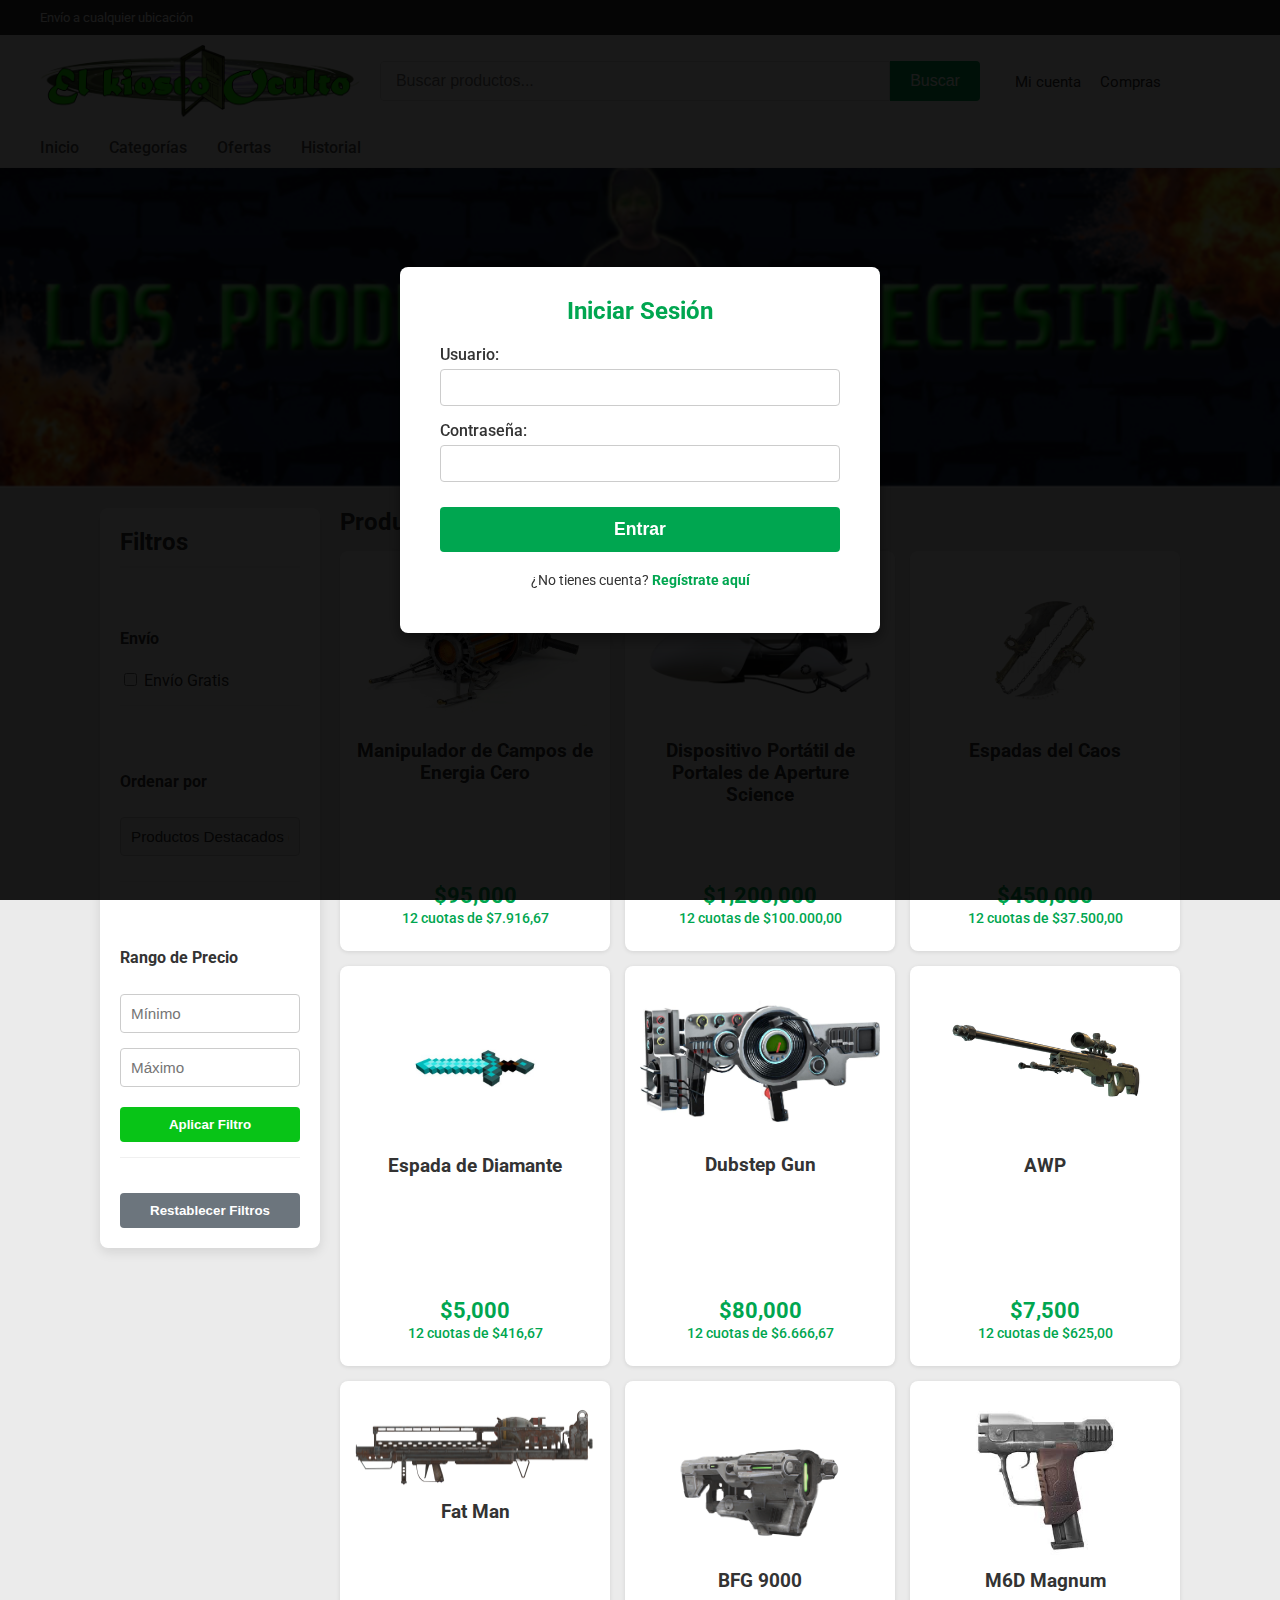
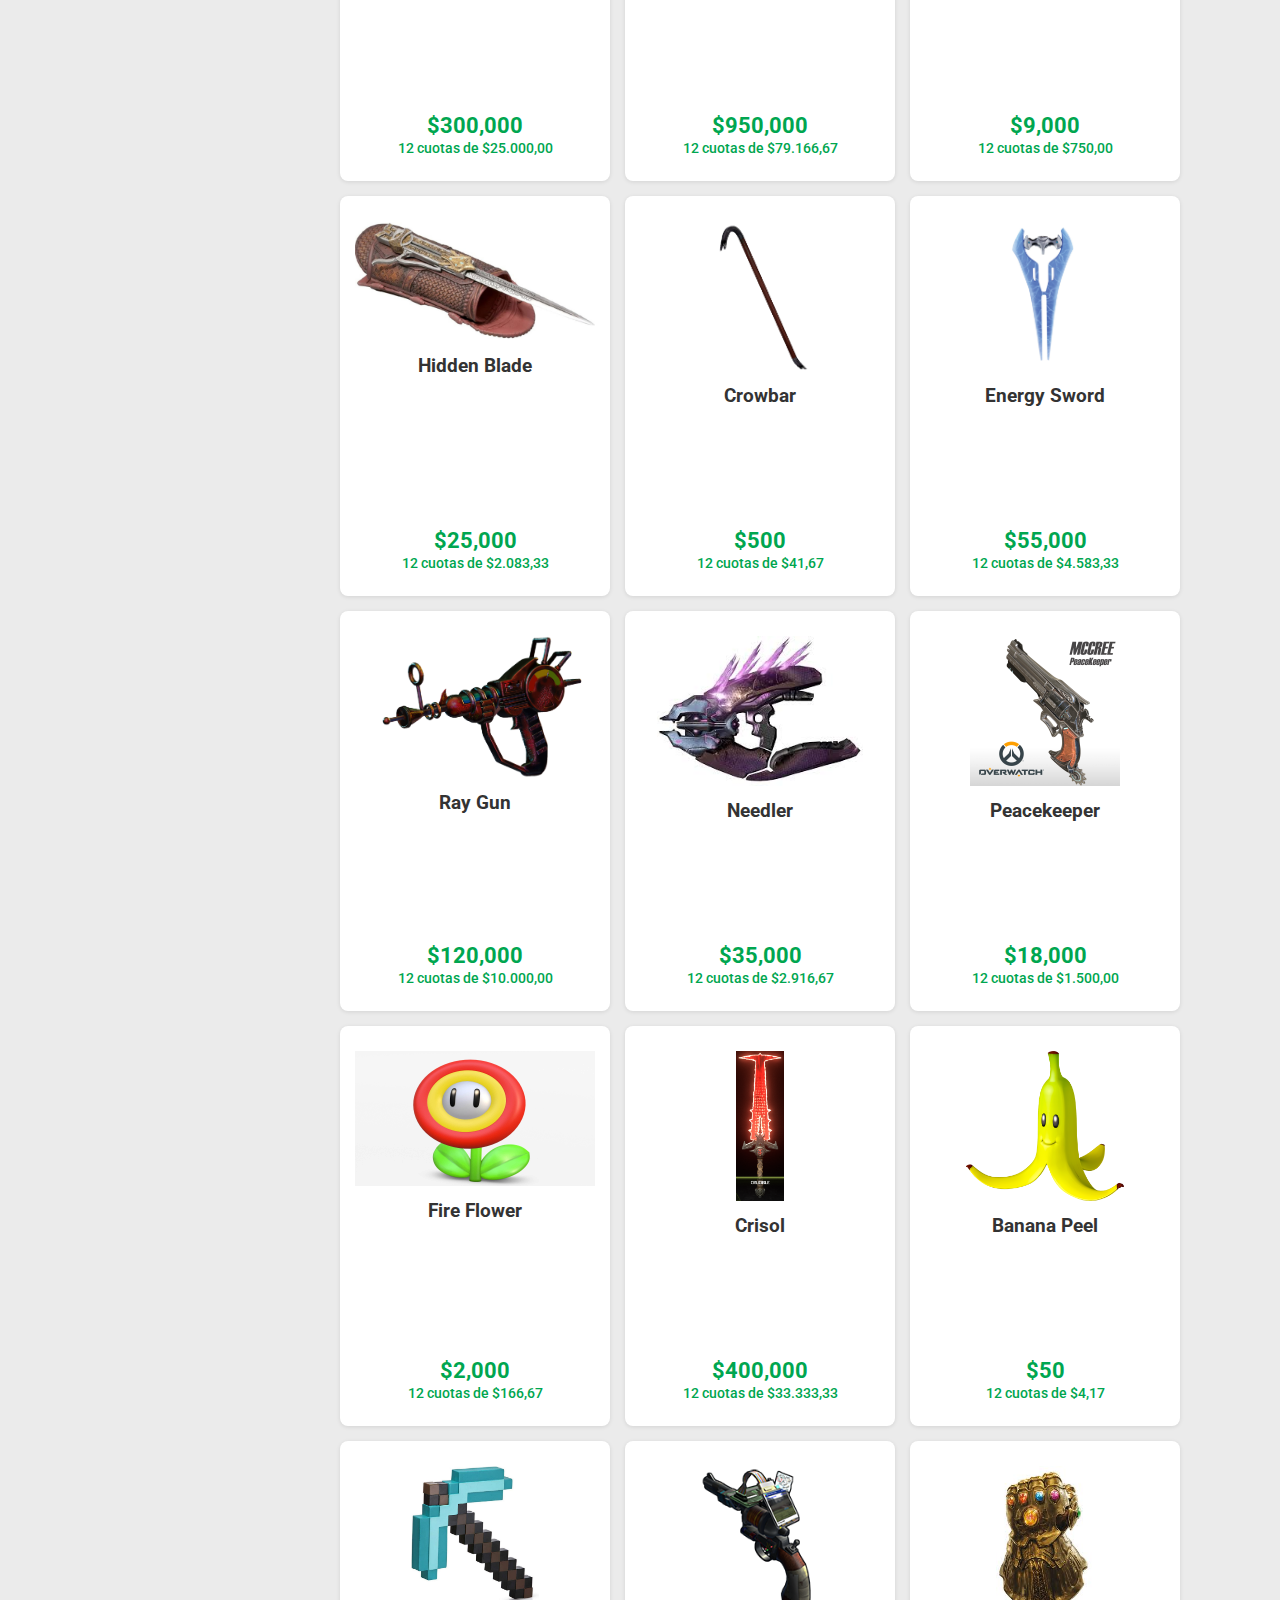
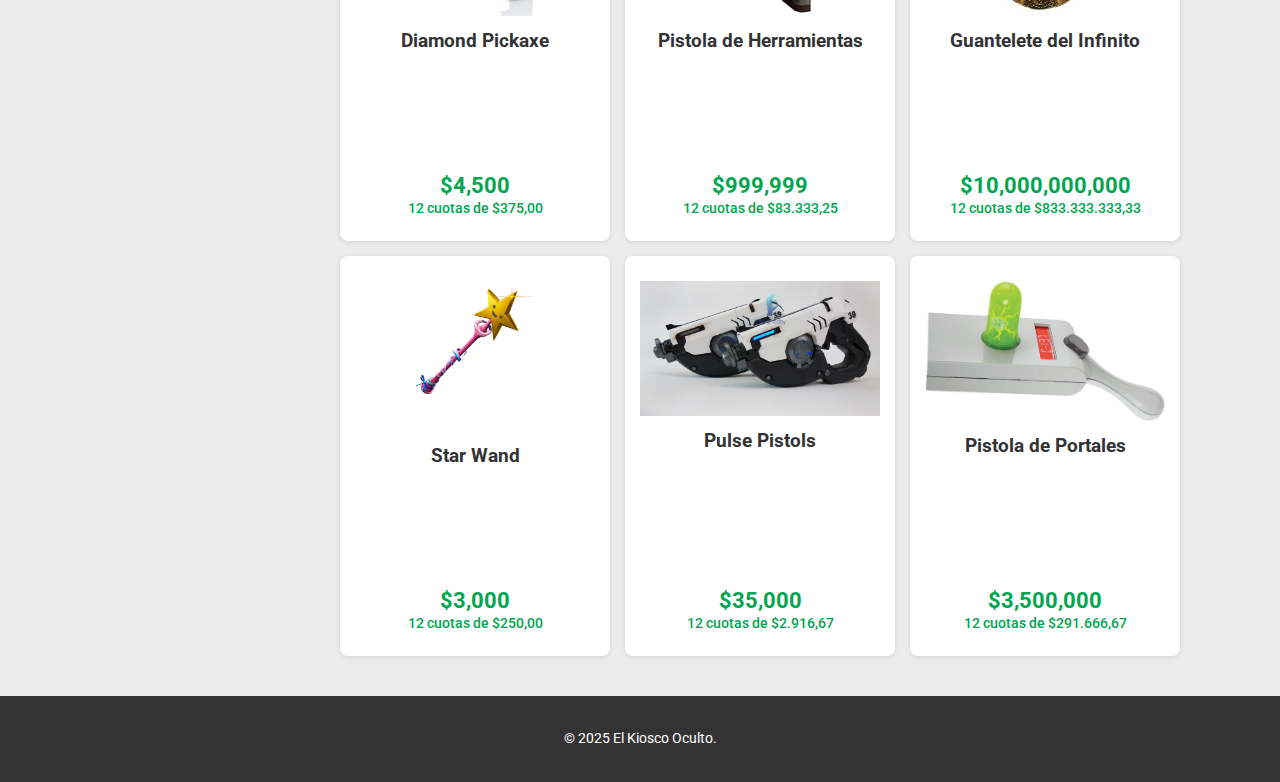
<file: docs/index.html>
<!DOCTYPE html>
<html lang="es">
<head>
    <meta charset="UTF-8">
    <meta name="viewport" content="width=device-width, initial-scale=1.0">
    <link rel="icon" type="image/png" href=imagenes/logos/icono.png>
    <title>El Kiosco Oculto</title>
    <link rel="stylesheet" href="style.css">
    <link href="https://fonts.googleapis.com/css2?family=Roboto:wght@400;500;700&display=swap" rel="stylesheet">
    <link rel="stylesheet" href="https://cdnjs.cloudflare.com/ajax/libs/font-awesome/5.15.4/css/all.min.css">
</head>
<body>
    


    <div id="login-overlay" class="login-overlay">
    <div class="login-container">
        <h2 id="login-title">Iniciar Sesión</h2>
        <form id="auth-form">
            <div class="input-group">
                <label for="username">Usuario:</label>
                <input type="text" id="username" required>
            </div>
            <div class="input-group">
                <label for="password">Contraseña:</label>
                <input type="password" id="password" required>
            </div>
            <button type="submit" id="auth-button">Entrar</button>
        </form>

        <p class="toggle-link">
            ¿No tienes cuenta? <a href="#" id="toggle-register">Regístrate aquí</a>
        </p>
        <div id="auth-message" class="auth-message"></div>
    </div>
</div>



    <header>
        <div class="top-header">
            <p>Envío a cualquier ubicación</p>
            <a href="#"></a> 
        </div>
        
        <div class="main-header">
            
            <div class="logo">
                <a href="index.html" class="logo-link">
                    <img src="imagenes/logos/logo.png" alt="El Kiosco Oculto Logo" id="site-logo">
                </a>
            </div>
            
            <div class="search-bar">
                <input type="text" id="search-input" placeholder="Buscar productos...">
                <button id="search-button">Buscar</button>
            </div>
            
            <div class="user-options">
                <a href="mi-cuenta.html">Mi cuenta</a>
                <a href="#" id="compras-link">Compras</a>
                <a href="carrito.html"></a>      
            </div>
            
        </div>
        <nav class="nav-bar">
            <ul>
                <li><a href="index.html">Inicio</a></li>
                <li><a id="category-link" href="index.html?filter=categorias">Categorías</a></li>
                <li><a href="index.html?filter=ofertas">Ofertas</a></li>
                <li><a href="index.html?filter=historial">Historial</a></li>
            </ul>
        </nav>
    </header>
    
    <main>
        <div class="hero-banner">
            <div class="carousel">
                <div class="carousel-track">
                    <div class="carousel-item">
                     <img src="imagenes/banners/azul.jpg" alt="">
                    </div>
                    <div class="carousel-item center">
                        <li><a id="middle-link" href="index.html?filter=categorias"></li>
                            <img src="imagenes/banners/rojo.jpg" alt="">
                        </a>
                    </div>
                    <div class="carousel-item center">
                        <a id="middle-link" href="agregar-producto.html">
                            <img src="imagenes/banners/verde.jpg" alt="">
                        </a>
                    </div>
                </div>
            </div>
        </div>

    
        <div class="main-content-wrapper">
            
            <aside class="sidebar-filters">
                <h2>Filtros</h2>
    <div id="no-results-message" style="display: none; padding: 20px; font-size: 1.2em; color: #f44336; font-weight: bold; text-align: center; background-color: #fff0f0; border-radius: 8px; margin-top: 20px;">
    </div>
                <div class="filter-group">
                    <h4>Envío</h4>
                    <label><input type="checkbox" id="filter-envio-gratis"> Envío Gratis</label>
                </div>
    
                <div class="filter-group">
                    <h4>Ordenar por</h4>
                    <select id="sort-order">
                        <option value="default">Productos Destacados (Defecto)</option>
                        <option value="price-asc">Precio: Menor a Mayor</option>
                        option value="price-desc">Precio: Mayor a Menor</option>
                    </select>
                </div>

    <div class="filter-group">
        <h4>Rango de Precio</h4>
        <input type="number" id="price-min" placeholder="Mínimo" value="" min="0">
        <input type="number" id="price-max" placeholder="Máximo" value="" min="0">
        <button id="apply-price-filter">Aplicar Filtro</button>
    </div>
    
    <button id="reset-filters">Restablecer Filtros</button>

</aside>
    
            <section class="product-content">
                <h2 id="section-title">Productos Destacados</h2> 
                
                <div id="product-grid" class="product-grid"> 
                    <p>Cargando productos...</p>
                </div>
            </section>
            
        </div>
    </main>
    
    <footer class="site-footer">
        <p>&copy; 2025 El Kiosco Oculto.</p>
    </footer>

    <script src="js/auth.js"></script>

    <script type="module" src="js/products.js"></script>
    <script type="module" src="js/main.js"></script>

    
</body>
</html>
</file>
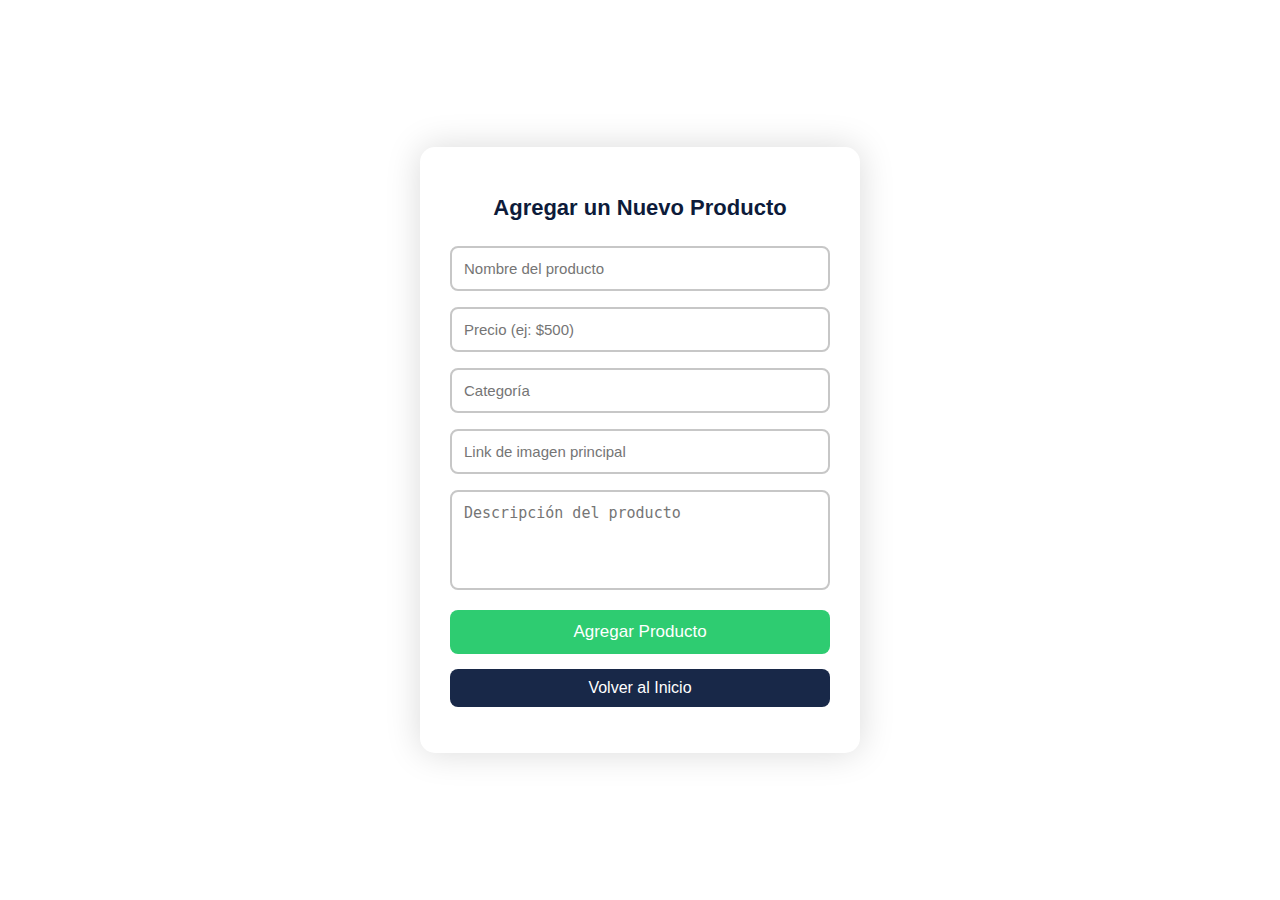
<file: docs/agregar-producto.html>
<!DOCTYPE html>
<html lang="es">
<head>
    <meta charset="UTF-8">
    <meta name="viewport" content="width=1024">
    <title>Agregar Producto</title>
    <link rel="stylesheet" href="agregar.css">
</head>

<body>

    <div class="form-container">
        <h2>Agregar un Nuevo Producto</h2>

        <form id="addProductForm">
            <input type="text" id="name" placeholder="Nombre del producto" required>

            <input type="text" id="price" placeholder="Precio (ej: $500)" required>

            <input type="text" id="category" placeholder="Categoría" required>

            <input type="text" id="image" placeholder="Link de imagen principal" required>

            <textarea id="description" placeholder="Descripción del producto" required></textarea>

            <button type="submit">Agregar Producto</button>
        </form>
        <a href="index.html" class="volver-btn">Volver al Inicio</a>
        <p id="status"></p>
    </div>

    <script src="js/addProduct.js"></script>
</body>
</html>
</file>
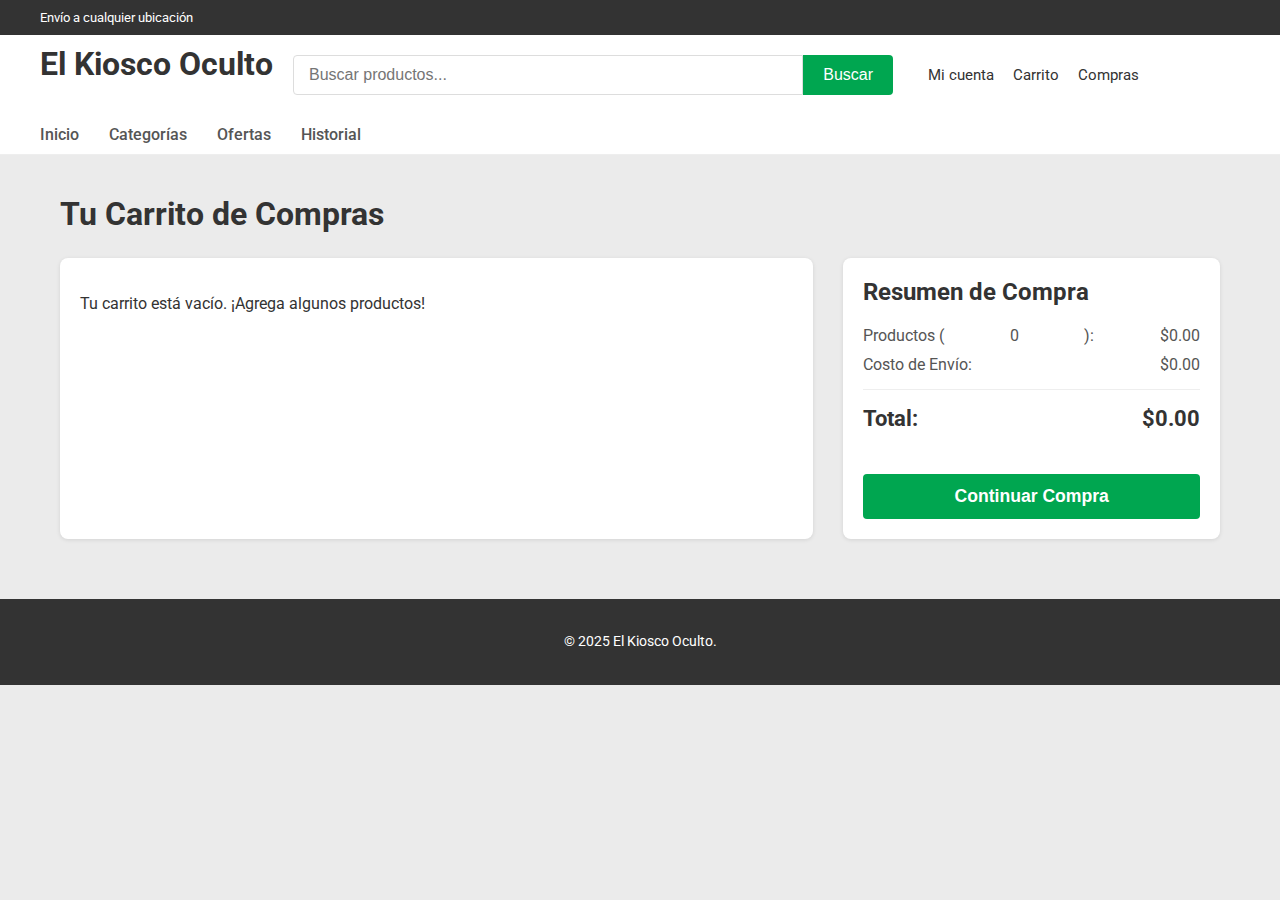
<file: docs/carrito.html>
<!DOCTYPE html>
<html lang="es">
<head>
    <meta charset="UTF-8">
    <meta name="viewport" content="width=device-width, initial-scale=1.0">
    <title>Tu Carrito de Compras | El Kiosco Oculto</title>
    <link rel="stylesheet" href="style.css">
    <link href="https://fonts.googleapis.com/css2?family=Roboto:wght@400;500;700&display=swap" rel="stylesheet">
    <link rel="stylesheet" href="https://cdnjs.cloudflare.com/ajax/libs/font-awesome/6.0.0-beta3/css/all.min.css">
</head>
<body>
    
    <header>
        <div class="top-header">
            <p>Envío a cualquier ubicación</p>
            <p></p>
        </div>
        
        <div class="main-header">
            <div class="logo">
                <h1><a href="index.html">El Kiosco Oculto</a></h1>
            </div>
            <div class="search-bar">
                <input type="text" placeholder="Buscar productos...">
                <button>Buscar</button>
            </div>
            <div class="user-options">
                <a href="#">Mi cuenta</a>
                <a href="carrito.html">Carrito</a> <a href="#">Compras</a>
            </div>
        </div>
        
        <nav class="nav-bar">
            <ul>
                <li><a href="index.html">Inicio</a></li>
                <li><a id="category-link" href="index.html?filter=categorias">Categorías</a></li>
                <li><a href="index.html?filter=ofertas">Ofertas</a></li>
                <li><a href="index.html?filter=historial">Historial</a></li>
            </ul>
        </nav>
    </header>
    
    <main class="main-content-wrapper-carrito">
        <h1>Tu Carrito de Compras</h1>
        
        <div class="carrito-container">
            
            <div class="productos-carrito">
                <div id="lista-items-carrito">
                    <!-- app.js renderiza aquí -->
                    <p id="carrito-vacio-mensaje">Tu carrito está vacío. ¡Agrega algunos productos!</p>
                </div>
            </div>
            
            <div class="resumen-compra">
                <h2>Resumen de Compra</h2>
                <p>Productos (<span id="cantidad-productos">0</span>): <span id="subtotal">$0.00</span></p>
                <p>Costo de Envío: <span id="costo-envio">$0.00</span></p>
                <div class="total-compra">
                    <h3>Total:</h3>
                    <h3 id="total-final">$0.00</h3>
                </div>
                <button class="checkout-button">Continuar Compra</button>
            </div>

        </div>
    </main>
    
    <footer class="site-footer">
        <p>&copy; 2025 El Kiosco Oculto.</p>
    </footer>

    <!-- Carga SOLO los scripts para la página de carrito -->
    <script type="module" src="js/products.js"></script>
    <script type="module" src="js/app.js"></script> 
</body>
</html>
</file>
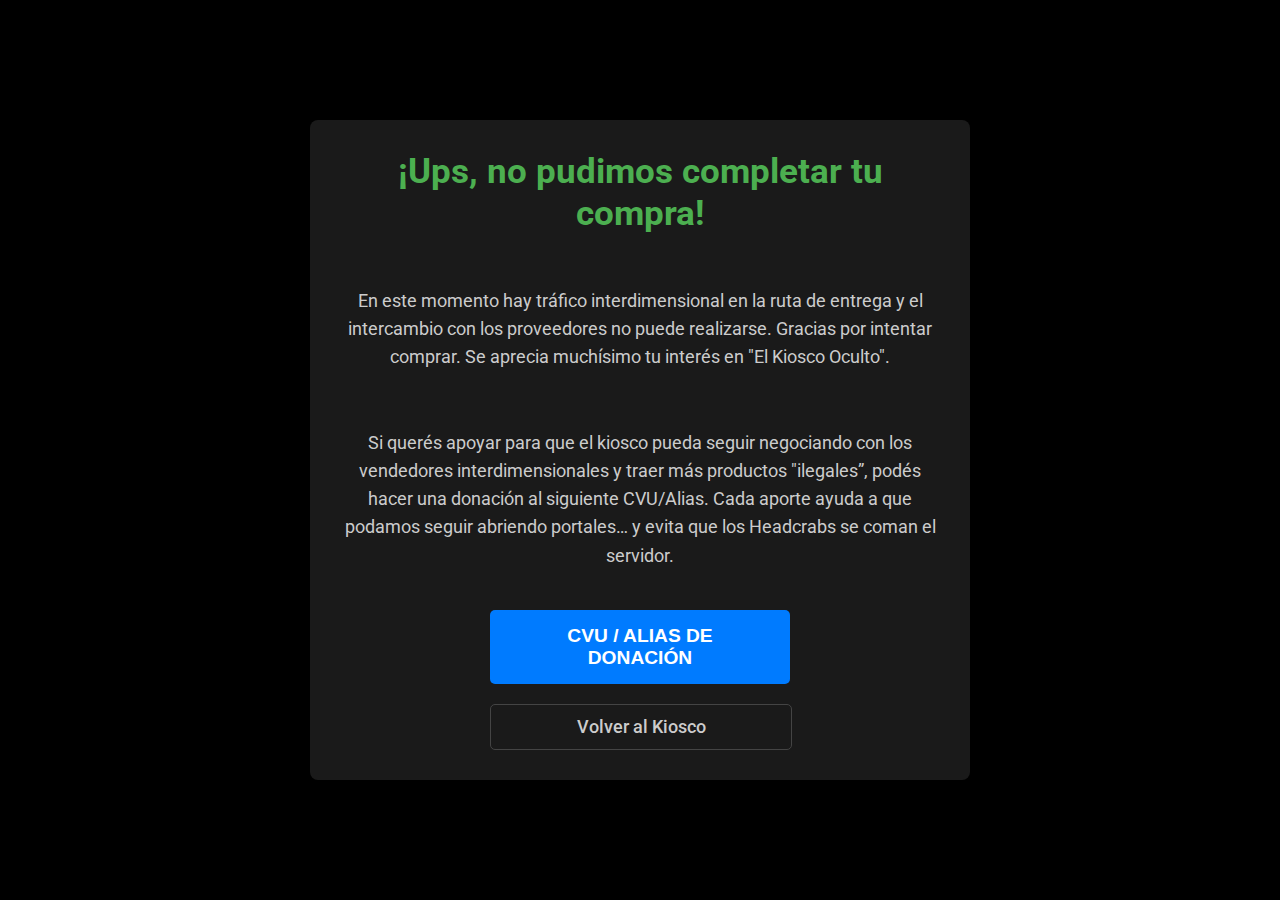
<file: docs/donacion.html>
<!DOCTYPE html>
<html lang="es">
<head>
    <meta charset="UTF-8">
    <meta name="viewport" content="width=1024">
    <title id="page-title">Gracias por tu Compra | El Kiosco Oculto</title>
    <link rel="icon" type="image/png" href=imagenes/logos/icono.png>
    <link rel="stylesheet" href="style.css">
    <link rel="stylesheet" href="https://cdnjs.cloudflare.com/ajax/libs/font-awesome/5.15.4/css/all.min.css">
    
    <link rel="preconnect" href="https://fonts.googleapis.com">
    <link rel="preconnect" href="https://fonts.gstatic.com" crossorigin>
    <link href="https://fonts.googleapis.com/css2?family=Roboto:wght@400;700&display=swap" rel="stylesheet">
</head>

<body class="donation-body">
    <div class="donation-container">
        <h2 class="donation-title">¡Ups, no pudimos completar tu compra!</h2>
        
        <p class="donation-message">En este momento hay tráfico interdimensional en la ruta de entrega y el intercambio con los proveedores no puede realizarse. Gracias por intentar comprar. Se aprecia muchísimo tu interés en "El Kiosco Oculto".</p>
        


        <p class="donation-info">Si querés apoyar para que el kiosco pueda seguir negociando con los vendedores interdimensionales y traer más productos "ilegales”, podés hacer una donación al siguiente CVU/Alias. Cada aporte ayuda a que podamos seguir abriendo portales… y evita que los Headcrabs se coman el servidor.</p>
        
        <div class="donation-options">
            <button id="show-donation-info" class="donation-button">CVU / ALIAS DE DONACIÓN</button>
            
            <div id="donation-details" class="donation-details hidden">
                <h3>Detalles para Donar</h3>
                <p><strong>CVU:</strong> 00000003100069560156178</p>
                <p><strong>Alias:</strong> santino.mercadolobo</p>
                <p class="copy-note">(Haz clic en el alias para copiarlo.)</p>
            </div>
            
            <a href="index.html" class="return-button">
                Volver al Kiosco
            </a>
        </div>
    </div>

    <script type="module" src="js/products.js"></script>
    <script type="module" src="js/app.js"></script>
    <script>
        // Lógica para mostrar y ocultar la información de donación
        document.getElementById('show-donation-info').addEventListener('click', function() {
            var details = document.getElementById('donation-details');
            var button = this;

            if (details.classList.contains('hidden')) {
                details.classList.remove('hidden');
                button.textContent = 'Ocultar Detalles de Donación';
            } else {
                details.classList.add('hidden');
                button.textContent = 'CVU / ALIAS DE DONACIÓN';
            }
        });
        
        // Lógica para copiar el Alias al hacer clic
        document.getElementById('donation-details').addEventListener('click', function(e) {
            if (e.target.tagName === 'P' && e.target.innerHTML.includes('Alias')) {
                const alias = 'santino.mercadolobo';
                navigator.clipboard.writeText(alias).then(() => {
                    alert('¡Alias copiado al portapapeles!');
                }).catch(err => {
                    console.error('Error al intentar copiar: ', err);
                });
            }
        });
    </script>
</body>

</html>
</file>
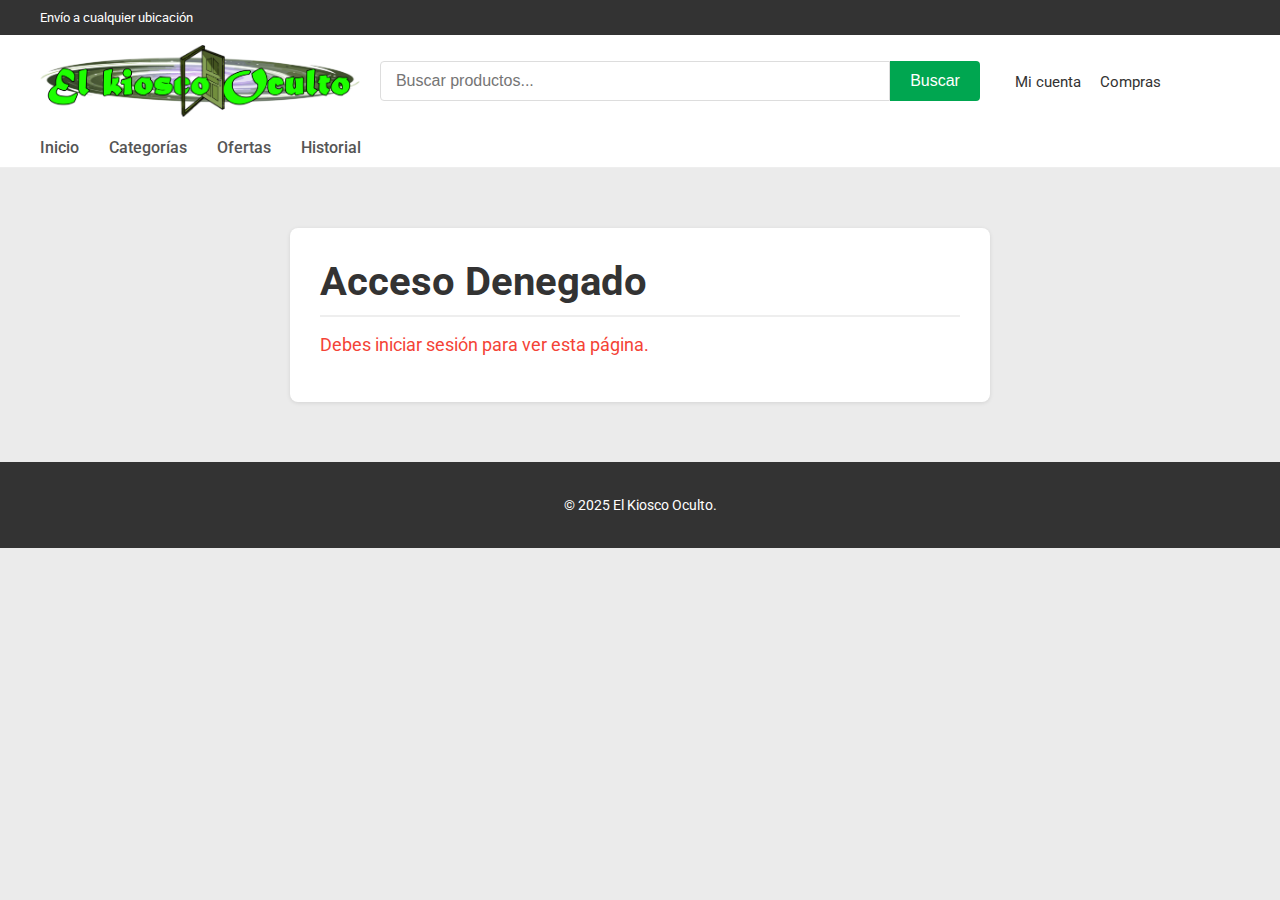
<file: docs/mi-cuenta.html>
<!DOCTYPE html>
<html lang="es">
<head>
    <meta charset="UTF-8">
    <meta name="viewport" content="width=1024">
    <title>Mi Cuenta - El Kiosco Oculto</title>
    <link rel="icon" type="image/png" href=imagenes/logos/icono.png>
    <link rel="stylesheet" href="style.css">
    <link href="https://fonts.googleapis.com/css2?family=Roboto:wght@400;500;700&display=swap" rel="stylesheet">
    <link rel="stylesheet" href="https://cdnjs.cloudflare.com/ajax/libs/font-awesome/5.15.4/css/all.min.css">
</head>
<body>
    
    <header>
        <div class="top-header">
            <p>Envío a cualquier ubicación</p>
            <a href="#"></a> 
        </div>
        
        <div class="main-header">
            
            <div class="logo">
                <a href="index.html" class="logo-link">
                    <img src="imagenes/logos/logo.png" alt="El Kiosco Oculto Logo" id="site-logo">
                </a>
            </div>
            
            <div class="search-bar">
                <input type="text" id="search-input" placeholder="Buscar productos...">
                <button id="search-button">Buscar</button>
            </div>
            
            <div class="user-options">
                <a href="mi-cuenta.html">Mi cuenta</a>
                <a href="#">Compras</a> 
                <a href="carrito.html"></a> 
            </div>
            
        </div>
        
        <nav class="nav-bar">
            <ul>
                <li><a href="index.html">Inicio</a></li>
                <li><a id="category-link" href="index.html?filter=categorias">Categorías</a></li>
                <li><a href="index.html?filter=ofertas">Ofertas</a></li>
                <li><a href="index.html?filter=historial">Historial</a></li>
            </ul>
        </nav>
    </header>
    
    <main class="account-main-content">
        <div class="account-container">
            <h1 id="welcome-message">Mi Cuenta</h1>
            <p class="account-status" id="login-status-message">Debes iniciar sesión para ver esta página.</p>

            <form id="user-details-form" class="user-details-form" style="display:none;">
                <h2>Editar Información de Usuario</h2>
                
                <div id="edit-message" class="auth-message" style="display:none;"></div>

                <div class="detail-group">
                    <label for="edit-username">Usuario:</label>
                    <input type="text" id="edit-username" required>
                </div>
                
                <div class="detail-group">
                    <label for="edit-email">Email de Contacto:</label>
                    <input type="email" id="edit-email">
                </div>
                
                <div class="detail-group password-group">
                    <label for="edit-password">Contraseña:</label>
                    <div class="password-input-wrapper">
                        <input type="password" id="edit-password" required>
                        <button type="button" id="toggle-password" class="toggle-password-button">
                            <i class="fas fa-eye"></i>
                        </button>
                    </div>
                </div>

                <div class="account-actions">
                    <button type="submit" id="save-button" class="save-button">Guardar Cambios</button>
                    <button type="button" id="logout-button" class="logout-button">Cerrar Sesión</button>
                    <button type="button" id="delete-button" class="delete-button">Borrar Cuenta</button>
                </div>

            </form>
        </div>
    </main>
    
    <footer class="site-footer">
        <p>&copy; 2025 El Kiosco Oculto.</p>
    </footer>

    <script src="js/mi-cuenta.js"></script>
    <script src="js/auth.js"></script> 
</body>

</html>
</file>
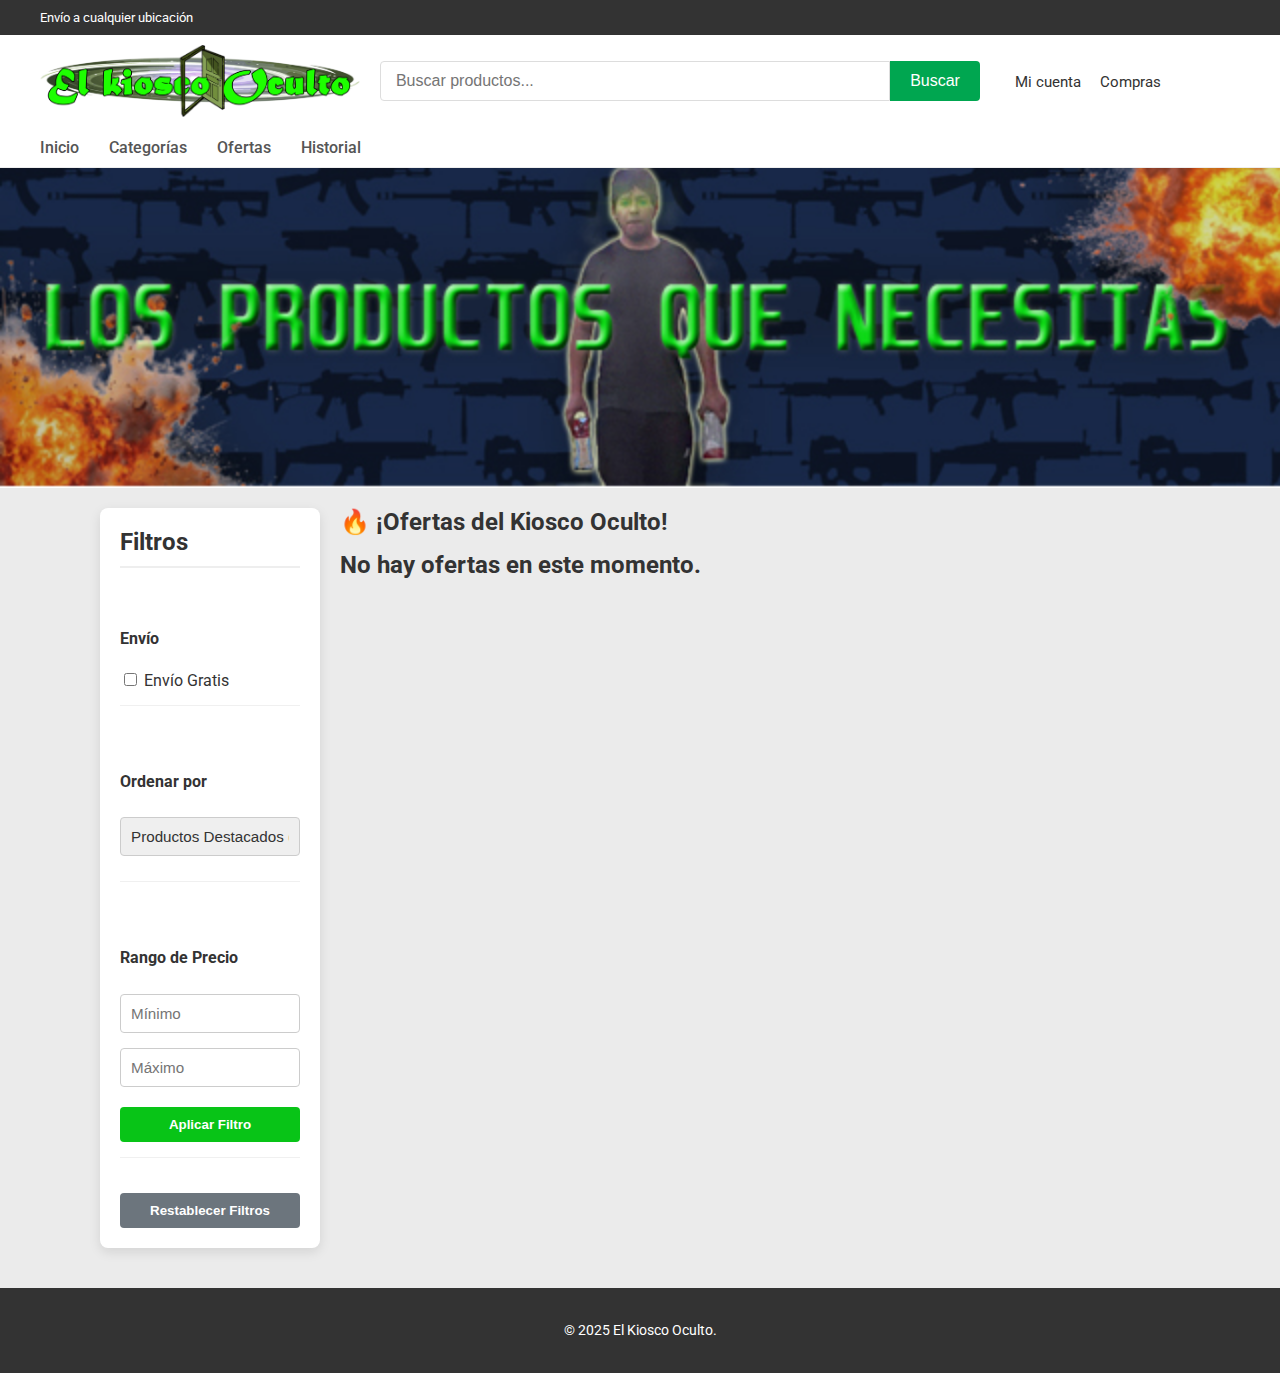
<file: docs/ofertas.html>
<!DOCTYPE html>
<html lang="es">
<head>
    <meta charset="UTF-8">
        <meta name="viewport" content="width=1024">
    <link rel="icon" type="image/png" href=imagenes/logos/icono.png>
    <title>Ofertas | El Kiosco Oculto</title>
    <link rel="stylesheet" href="style.css">
    <link href="https://fonts.googleapis.com/css2?family=Roboto:wght@400;500;700&display=swap" rel="stylesheet">
</head>
<body>
    
    <header>
        <div class="top-header">
            <p>Envío a cualquier ubicación</p>
            <p></p>
        </div>
        
        <div class="main-header">
            <div class="logo">
                <a href="index.html" class="logo-link">
                    <img src="imagenes/logos/logo.png" alt="El Kiosco Oculto Logo" id="site-logo">
                </a>
            </div>
            <div class="search-bar">
                <input type="text" placeholder="Buscar productos...">
                <button>Buscar</button>
            </div>
            <div class="user-options">
                <a href="mi-cuenta.html">Mi cuenta</a>
                <a href="#" id="compras-link">Compras</a>
                 <a href="carrito.html"></a>
                
            </div>
        </div>
        
        <nav class="nav-bar">
            <ul>
                <li><a href="index.html">Inicio</a></li>
                <li><a id="category-link" href="index.html?filter=categorias">Categorías</a></li>
                <li><a href="index.html?filter=ofertas">Ofertas</a></li>
                <li><a href="index.html?filter=historial">Historial</a></li>
            </ul>
        </nav>
    </header>
    
    <main>
                <div class="hero-banner">
            <div class="carousel">
                <div class="carousel-track">
                    <div class="carousel-item">
                     <img src="imagenes/banners/azul.jpg" alt="">
                    </div>
                    <div class="carousel-item center">
                        <li><a id="middle-link" href="index.html?filter=categorias"></li>
                            <img src="imagenes/banners/rojo.jpg" alt="">
                        </a>
                    </div>
                    <div class="carousel-item center">
                        <a id="middle-link" href="agregar-producto.html">
                            <img src="imagenes/banners/verde.jpg" alt="">
                        </a>
                    </div>
                </div>
            </div>
        </div>

    
        <div class="main-content-wrapper">
            
            <aside class="sidebar-filters">
                <h2>Filtros</h2>
    <div id="no-results-message" style="display: none; padding: 20px; font-size: 1.2em; color: #f44336; font-weight: bold; text-align: center; background-color: #fff0f0; border-radius: 8px; margin-top: 20px;">
    </div>
                <div class="filter-group">
                    <h4>Envío</h4>
                    <label><input type="checkbox" id="filter-envio-gratis"> Envío Gratis</label>
                </div>
    
                <div class="filter-group">
                    <h4>Ordenar por</h4>
                    <select id="sort-order">
                        <option value="default">Productos Destacados (Defecto)</option>
                        <option value="price-asc">Precio: Menor a Mayor</option>
                        option value="price-desc">Precio: Mayor a Menor</option>
                    </select>
                </div>

    <div class="filter-group">
        <h4>Rango de Precio</h4>
        <input type="number" id="price-min" placeholder="Mínimo" value="" min="0">
        <input type="number" id="price-max" placeholder="Máximo" value="" min="0">
        <button id="apply-price-filter">Aplicar Filtro</button>
    </div>
    
    <button id="reset-filters">Restablecer Filtros</button>

</aside>
    
            <section class="product-content">
                <h2 id="section-title">🔥 ¡Ofertas del Kiosco Oculto!</h2> 
                <h2 style="margin: 0;">No hay ofertas en este momento.</h2>
                <div id="product-grid" class="product-grid"> 
                    <!-- offers.js renderiza aquí -->
                </div>
            </section>
            
        </div>
    </main>
    
    <footer class="site-footer">
        <p>&copy; 2025 El Kiosco Oculto.</p>
    </footer>

    <!-- Carga SOLO los scripts para la página de ofertas -->
    <script type="module" src="js/products.js"></script>
    <script type="module" src="js/offers.js"></script>
</body>

</html>
</file>
<file: docs/style.css>
/* ---------------------------------- */
/* 1. ESTILOS BASE Y TIPOGRAFÍA */
/* ---------------------------------- */

body {
    font-family: 'Roboto', Arial, sans-serif;
    background-color: #ebebeb;
    color: #333;
    margin: 0;
    padding: 0;
}

h1, h2, h3 {
    color: #333;
    margin-top: 0;
}

a {
    text-decoration: none;
    color: #333;
}

/* ---------------------------------- */
/* 2. HEADER Y NAVEGACIÓN */
/* ---------------------------------- */

.top-header {
    background-color: #333;
    color: #fff;
    height: 35px;
    font-size: 0.8em;
    display: flex;
    justify-content: flex-end;
    align-items: center;
    padding: 0 40px;
    gap: 20px;
}
.top-header p:first-child {
    margin-right: auto;
}

.main-header {
    background-color: #fff;
    padding: 10px 40px;
    display: flex;
    align-items: center;
    box-shadow: 0 2px 4px rgba(0,0,0,0.05);
    /* Elimino gap aquí para tener más control sobre los elementos internos */
    /* gap: 20px; */ 
}

/* --- ESTILOS DEL LOGO DE IMAGEN (REEMPLAZANDO H1) --- */
.logo {
    display: flex;
    align-items: center;
    /* Añadimos un margen derecho al logo para separarlo del buscador */
    margin-right: 20px; 
}

.logo-link {
    display: inline-block;
    line-height: 1;
}

#site-logo {
    /* Mismo tamaño que el h1 de 2.2em */
    height: 4.5em; 
    width: auto;
    margin: 0;
    padding: 0;
    vertical-align: middle;
}
/* --- FIN ESTILOS DEL LOGO --- */

.search-bar {
    display: flex;
    flex-grow: 1; /* Esto hace que el buscador ocupe todo el espacio disponible */
    /* Eliminamos margin-left: 20px; ya que el logo tiene margin-right */
    /* margin-left: 20px; */ 
    max-width: 600px;
}

.search-bar input {
    flex-grow: 1;
    padding: 10px 15px;
    border: 1px solid #ddd;
    border-radius: 4px 0 0 4px;
    font-size: 1em;
    outline: none;
}

.search-bar button {
    background-color: #00a650;
    color: #fff;
    border: none;
    padding: 10px 20px;
    border-radius: 0 4px 4px 0;
    cursor: pointer;
    font-size: 1em;
    transition: background-color 0.3s ease;
}

.user-options {
    /* Añadimos un margen izquierdo para separar de la barra de búsqueda */
    margin-left: 20px; 
    white-space: nowrap; /* Evita que los enlaces se rompan en varias líneas */
}

.user-options a {
    color: #333;
    margin-left: 15px;
    font-size: 0.95em;
}

.nav-bar {
    background-color: #fff;
    border-bottom: 1px solid #eee;
}

.nav-bar ul {
    display: flex;
    list-style: none;
    padding: 0;
    margin: 0 40px;
    height: 40px;
    align-items: center;
    gap: 30px;
}

.nav-bar a {
    color: #555;
    font-weight: 500;
}

/* ---------------------------------- */
/* 3. BANNER */
/* ---------------------------------- */

.hero-banner {
    width: 100%;
    aspect-ratio: 16 / 4; /* o la relación REAL de tu imagen */
    overflow: hidden;
}

/* ======================= */
/*        CAROUSEL         */
/* ======================= */

/* Contenedor general del carrusel */
.carousel {
    width: 100%;
    height: 100%;   /* ← toma los 250px del hero-banner */
    overflow: hidden;
    position: relative;
}

/* Track que se desliza */
.carousel-track {
    display: flex;
    height: 100%;
    width: 300%; /* 3 imágenes */
    transition: transform 0.8s ease-in-out;
}

/* Cada ítem del carrusel */
.carousel-item {
    width: 100%;
    height: 100%;
    flex-shrink: 0;

    display: flex;
    justify-content: center;
    align-items: center;
}

/* Imagen dentro de cada item */
.carousel-item img {
    width: 100%;
    height: 100%;
    object-fit: cover;
    object-position: center;
}

/* Solo la del medio es clickeable, por eso el <a> */
.carousel-item a {
    width: 100%;
    height: 100%;
    display: block;
}


/* ---------------------------------- */
/* 4. CONTENIDO PRINCIPAL (GRID) - HOME */
/* ---------------------------------- */

.main-content-wrapper {
    display: grid;
    /* Ancho del Sidebar (filtros) */
    grid-template-columns: 220px 1fr;
    gap: 20px;
    /* Ancho máximo de todo el contenido */
    max-width: 1500px;
    /* Centrado en la página */
    margin: 20px auto;
    
    /* Espacio interno de 100px a izquierda y derecha */
    padding: 0 100px;
}

/* 🔄 ANTERIOR: .sidebar | NUEVO: .sidebar-filters */
.sidebar-filters {
    background-color: #ffffff; /* 🟢 FONDO BLANCO como las tarjetas */
    padding: 20px; /* Aumento el padding para espacio interno */
    border-radius: 8px; /* Bordes redondeados */
    box-shadow: 0 4px 12px rgba(0, 0, 0, 0.1); /* Sombra para destacarlo */
    height: fit-content;
    text-align: left;
    overflow: hidden; /* Asegura que no haya desbordamiento */
}

.product-content h2 {
    margin-bottom: 15px;
}

.product-content {
    padding: 0;
    margin: 0;
}

#product-grid {
    display: grid;
    /* Ancho de tarjeta a 260px para forzar 3 columnas */
    grid-template-columns: repeat(auto-fit, minmax(260px, 1fr));
    gap: 15px;
    padding: 0;
    margin: 0;
}

/* Estilos para la sección de Filtros */
.filter-section {
    text-align: left;
    margin-bottom: 20px;
}

.filter-section h3 {
    font-size: 1.1em;
    font-weight: bold;
    margin-bottom: 10px;
}

.filter-section > div {
    display: flex;
    align-items: center;
}

/* ---------------------------------- */
/* 5. TARJETAS DE PRODUCTO (Home y Relacionados) */
/* ---------------------------------- */

.product-card {
    background-color: white;
    border-radius: 8px;
    box-shadow: 0 1px 4px rgba(0,0,0,0.1);
    padding: 25px 15px; /* Aumento del padding superior e inferior a 25px */
    min-height: 350px; /* Asegura una altura mínima más grande */
    text-align: center;
    transition: box-shadow 0.3s ease;
    
    height: auto;
    
    display: flex;
    flex-direction: column;
    justify-content: space-between;
}

.product-card:hover {
    box-shadow: 0 4px 8px rgba(0,0,0,0.15);
    cursor: pointer;
}

.product-card img {
    max-height: 150px;
    max-width: 100%;
    height: auto;
    margin-bottom: 10px;
    object-fit: contain;
}

/* LIMPIEZA CRÍTICA DE MÁRGENES DE TEXTO INYECTADO POR JS */
.product-card h3,
.product-card p {
    margin: 0;
    padding: 0;
}

/* CLASE CLAVE: Contenedor agrupado de precio y cuotas */
.product-info-bottom {
    text-align: center;
    margin-top: auto;
}

.product-card .product-price {
    font-size: 1.4em;
    color: #00a650;
    font-weight: bold;
    margin: 5px 0 0 0;
}

/* ESTILO DE CUOTAS - Para Home */
.product-card .product-installment {
    color: #00a650;
    font-size: 0.85em;
    font-weight: 500;
    margin: 2px 0 0 0;
}

/* ---------------------------------- */
/* 6. ESTILOS PARA LA PÁGINA DE DETALLE (producto.html) */
/* ---------------------------------- */

.product-detail-wrapper {
    max-width: 1200px;
    margin: 20px auto;
    padding: 20px;
    background-color: white;
    border-radius: 8px;
    box-shadow: 0 1px 4px rgba(0,0,0,0.1);
}

.product-detail-container {
    display: grid;
    grid-template-columns: 40% 60%;
    gap: 40px;
    padding-bottom: 30px;
    border-bottom: 1px solid #eee;
}

/* ÁREA DE IMAGEN PRINCIPAL Y SLIDER - TAMAÑO FIJO */
.image-area {
    display: flex;
    flex-direction: column;
    align-items: center;
    height: 450px;
    justify-content: flex-start;
}

.image-area img {
    max-width: 100%;
    height: 80%;
    border-radius: 4px;
    object-fit: contain;
    margin-bottom: 10px;
}

/* INFO ÁREA - PRECIO GRANDE Y ESPACIADO */
.info-area {
    padding-right: 40px;
}

.info-area h2 {
    font-size: 2em;
    margin-bottom: 10px;
}

/* ESTILO DE PRECIO MEJORADO */
.info-area .product-price {
    font-size: 2.5em;
    color: #00a650;
    font-weight: bold;
    margin: 10px 0 20px;
}

/* ESTILOS DE CUOTAS PARA LA PÁGINA DE DETALLE */
.product-installment-detail {
    color: #00a650;
    font-size: 1.2em;
    font-weight: bold;
    margin: -10px 0 20px 0;
}

/* VENDEDOR Y BOTÓN - BLOQUE DE COMPRA */
.seller-info {
    margin-bottom: 25px;
    padding-bottom: 15px;
    border-bottom: 1px solid #eee;
}

/* ========================================================= */
/* 🟢 AJUSTES DE BOTONES PERSONALIZADOS 🟢 */
/* ========================================================= */

/* Propiedades de BASE (Altura, Fuente, Borde-Caja) */
.buy-button, .add-to-cart-button {
    box-sizing: border-box;
    height: auto;
    /* Mismo padding VERTICAL para la misma altura visible */
    padding-top: 10px;
    padding-bottom: 10px;
    
    border-radius: 4px;
    font-weight: bold;
    cursor: pointer;
    transition: background-color 0.3s, border-color 0.3s;
    text-align: center;
    display: flex;
    align-items: center;
    justify-content: center;
    gap: 8px;
    margin-bottom: 10px;
    width: auto;
}

/* Estilo para el botón Comprar Ahora (ANCHO FIJO MAYOR) */
.buy-button {
    background-color: #00a650;
    color: white;
    border: none;
    margin-top: 20px;
    
    width: 230px;
    font-size: 1.1em;

    padding-left: 30px;
    padding-right: 30px;
}

.buy-button:hover {
    background-color: #008740;
}

/* Estilo para el botón "Agregar al Carrito" (COMPACTO) */
.add-to-cart-button {
    display: none !important;
    background-color: #f0f0f0;
    color: #00a650;
    border: 1px solid #ddd;
    
    font-size: 1.0em;

    /* Ajuste horizontal: compensando el borde de 1px */
    padding-left: 29px;
    padding-right: 29px;
}

.add-to-cart-button:hover {
    background-color: #e0e0e0;
    border-color: #00a650;
}

/* Estilo para el icono del carrito */
.add-to-cart-button .cart-icon {
    font-size: 1.2em;
    line-height: 1;
}

/* ESTILO PARA EL BOTÓN DE LIMPIAR RESEÑAS (Botón rojo) */
.red-button {
    background-color: #f44336 !important;
    margin-top: 20px;
    margin-bottom: 20px;
}

/* DESCRIPCIÓN - ESTILOS MEJORADOS */
.description-box {
    margin-top: 25px;
    padding-top: 15px;
}

.description-box h3 {
    font-size: 1.5em;
    font-weight: 700;
    margin-bottom: 15px;
}

.description-box p {
    font-size: 1.15em;
    color: #555;
    line-height: 1.7;
    margin-bottom: 20px;
}

/* ESTILOS DEL SLIDER DE IMÁGENES (Miniaturas) */
.thumbnail-slider {
    display: flex;
    gap: 10px;
    margin-top: 10px;
    overflow-x: auto;
    padding-bottom: 5px;
}

.thumbnail {
    width: 60px;
    height: 60px;
    object-fit: cover;
    border: 2px solid transparent;
    border-radius: 4px;
    cursor: pointer;
    transition: border 0.2s ease;
    overflow:hidden;
}

.thumbnail:hover, .active-thumbnail {
    border-color: #00a650;
}

/* ---------------------------------- */
/* 6.1. ESTILOS DE RESEÑAS Y ESTRELLAS */
/* ---------------------------------- */

.reviews-section {
    width: 100%;
    margin-top: 40px;
    padding-top: 20px;
    border-top: 1px solid #ccc;
}

#review-form {
    display: flex;
    flex-direction: column;
    gap: 10px;
    margin-bottom: 30px;
    max-width: 600px;
    padding: 20px;
    border: 1px solid #ddd;
    border-radius: 8px;
    background-color: #f9f9f9;
}

#review-form input[type="text"],
#review-form textarea {
    resize: vertical;
    min-height: 80px;
}

#review-form textarea {
    resize: vertical;
    min-height: 80px;
}

.submit-review-button {
    background-color: #00a650;
    color: white;
    border: none;
    padding: 10px 15px;
    border-radius: 4px;
    cursor: pointer;
    font-size: 1em;
    width: 150px;
    align-self: flex-end;
}

/* ⭐ ESTILOS DE ESTRELLAS INTERACTIVAS (Formulario) ⭐ */
.rating-stars {
    display: flex;
    flex-direction: row-reverse;
    justify-content: flex-end;
    font-size: 2em;
    color: #ccc;
    margin-bottom: 10px;
}

.rating-stars .star {
    cursor: pointer;
    transition: color 0.2s;
}

/* Estado de HOVER */
.rating-stars .star:hover,
.rating-stars .star:hover ~ .star {
    color: gold;
}

/* Estado ACTIVO (seleccionado por JS) - CLAVE PARA EL FUNCIONAMIENTO */
.rating-stars .star.active,
.rating-stars .star.active ~ .star {
    color: gold;
}


/* ⭐ ESTILOS DE ESTRELLAS DE VISUALIZACIÓN (Reseñas ya enviadas) ⭐ */
.review-rating-display {
    font-size: 1.4em;
    line-height: 1;
    white-space: nowrap;
    color: gold;
    margin: 0;
}

/* Mensaje del comentario */
.review-comment {
    margin: 5px 0 0 0;
    font-size: 1.1em;
    line-height: 1.5;
    color: #555;
    word-wrap: break-word;
    white-space: pre-wrap;
}

.review-rating-display .star-filled {
    color: gold; /* Clase que JS añade a la estrella */
}

.review-rating-display .star-empty {
    color: #ccc; /* Clase que JS añade a la estrella */
}

/* Estilos de la Lista de Comentarios */
.review-item {
    padding: 15px;
    border-bottom: 1px solid #eee;
    margin-bottom: 15px;
    background-color: #fff;
    border-left: 4px solid #00a650;
    border-radius: 4px;
}

/* Encabezado de la reseña: Contiene Autor, Estrellas y Botón de Borrar */
.review-header {
    display: flex;
    /* CLAVE: Alinea el nombre a la izquierda y el meta (estrellas/botón) a la derecha */
    justify-content: space-between; 
    align-items: center;
    margin-bottom: 8px;
    padding-bottom: 5px;
    border-bottom: 1px solid #f0f0f0;
}

/* Estilos para el nombre del autor */
.review-header h3 {
    font-size: 1.1em;
    font-weight: bold;
    margin: 0;
    color: #333;
    /* CLAVE: Asegura que el nombre y las estrellas puedan estar en la misma línea */
    display: inline-flex; 
    align-items: center;
    gap: 10px; /* Espacio entre el ícono del usuario y el nombre */
}

.review-meta {
    display: flex;
    align-items: center;
    gap: 15px; /* Espacio entre estrellas y el ícono de basura */
}

.review-item p {
    margin: 5px 0 0 0;
    font-size: 1.1em;
    line-height: 1.5;
    word-wrap: break-word;
    white-space: pre-wrap;
}

/* ESTILOS PARA EL BOTÓN DE BORRAR RESEÑA (Papelera) */
.delete-review-btn {
    background: none;
    border: none;
    font-size: 1.4em;
    cursor: pointer;
    color: #f44336;
    opacity: 0.6;
    transition: opacity 0.2s, color 0.2s;
    line-height: 1;
    padding: 0;
    width: auto;
    height: auto;
}

.delete-review-btn:hover {
    opacity: 1;
    color: #c0392b;
}

/* Estilo para el mensaje cuando no hay reseñas */
.no-reviews {
    text-align: center;
    color: #888;
    margin-top: 20px;
}

.review-item:hover .delete-review-btn {
    opacity: 1;
    color: #f44336;
    transform: translateY(-50%) scale(1.1);
}

/* ---------------------------------- */
/* 7. FOOTER */
/* ---------------------------------- */

.site-footer {
    background-color: #333;
    color: #fff;
    text-align: center;
    padding: 20px 0;
    margin-top: 40px;
    font-size: 0.9em;
}

/* ---------------------------------- */
/* 8. TARJETAS DE CATEGORÍA */
/* ---------------------------------- */

.category-card {
    background-color: white;
    border-radius: 8px;
    box-shadow: 0 1px 4px rgba(0,0,0,0.1);
    padding: 20px;
    text-align: center;
    transition: box-shadow 0.3s ease, transform 0.3s ease;
    cursor: pointer;
    
    min-height: 300px;
    display: flex;
    flex-direction: column;
    justify-content: center;
    align-items: center;
}

.category-card:hover {
    box-shadow: 0 4px 12px rgba(0,0,0,0.15);
    transform: translateY(-5px);
}

.category-card img {
    max-height: 200px;
    max-width: 100%;
    height: auto;
    object-fit: contain;
    margin-bottom: 20px;
    border-radius: 4px;
}

.category-card h3 {
    font-size: 1.6em;
    color: #00a650;
    margin: 0;
}

/* ---------------------------------- */
/* 9. PRODUCTOS RELACIONADOS (SLIDER HORIZONTAL) */
/* ---------------------------------- */

.related-products-section {
    padding: 30px 0;
    margin-top: 30px;
    border-top: 1px solid #ddd;
}

.related-products-section h2 {
    margin-bottom: 20px;
    padding-left: 20px;
}

/* El contenedor del slider horizontal */
#related-products-grid {
    display: flex;
    flex-direction: row;
    overflow-x: auto;
    overflow-y: hidden;
    gap: 20px;
    padding: 10px 20px 20px 20px;
    scroll-snap-type: none;
}

/* Asegura que las tarjetas NO se encojan */
#related-products-grid .product-card {
    flex-shrink: 0;
    width: 250px;
    max-width: 250px;
}

/* Ocultar la barra de desplazamiento horizontal */
/* Para Chrome, Safari, Opera */
#related-products-grid::-webkit-scrollbar {
    display: none;
}

/* Para IE, Edge, Firefox */
#related-products-grid {
    -ms-overflow-style: none; /* IE and Edge */
    scrollbar-width: none; /* Firefox */
}

/* ---------------------------------- */
/* 10. ESTILOS PARA LA PÁGINA DE CARRITO (carrito.html) */
/* ---------------------------------- */

/* Contenedor principal con grid para carrito y resumen */
.main-content-wrapper-carrito {
    max-width: 1200px;
    margin: 20px auto;
    padding: 20px 0;
}

.main-content-wrapper-carrito h1 {
    font-size: 2em;
    margin-bottom: 25px;
    padding-left: 20px;
}

.carrito-container {
    display: grid;
    /* Divide en una columna grande para productos y una pequeña para el resumen */
    grid-template-columns: 2fr 1fr;
    gap: 30px;
    padding: 0 20px;
}

/* Estilos de la lista de productos */
.productos-carrito {
    background-color: white;
    padding: 20px;
    border-radius: 8px;
    box-shadow: 0 1px 4px rgba(0,0,0,0.1);
}

.item-carrito {
    display: flex;
    align-items: center;
    border-bottom: 1px solid #eee;
    padding: 15px 0;
}

.item-carrito:last-child {
    border-bottom: none;
}

.item-carrito img {
    width: 80px;
    height: 80px;
    object-fit: contain;
    margin-right: 20px;
    border: 1px solid #eee;
    border-radius: 4px;
}

.item-info {
    flex-grow: 1; /* Ocupa el espacio central */
}

.item-info h2 {
    font-size: 1.1em;
    margin-bottom: 5px;
}

.item-info p {
    font-size: 0.9em;
    color: #777;
    margin: 0;
}

/* Estilo para la caja de cantidad */
.item-cantidad input {
    width: 50px;
    padding: 5px;
    text-align: center;
    border: 1px solid #ccc;
    border-radius: 4px;
    margin: 0 20px;
}

/* Estilo para el precio */
.item-precio p {
    font-size: 1.2em;
    font-weight: bold;
    color: #00a650;
    width: 100px; /* Ancho fijo para alinear precios */
    text-align: right;
    margin-right: 20px;
}

/* Estilo del botón de eliminar (papelera) */
.item-eliminar {
    background: none;
    border: none;
    color: #f44336; /* Rojo */
    font-size: 1.2em;
    cursor: pointer;
    transition: opacity 0.2s;
}

.item-eliminar:hover {
    opacity: 0.7;
}

/* Estilos del resumen de compra (Columna derecha) */
.resumen-compra {
    background-color: white;
    padding: 20px;
    border-radius: 8px;
    box-shadow: 0 1px 4px rgba(0,0,0,0.1);
    height: fit-content;
}

.resumen-compra h2 {
    font-size: 1.5em;
    margin-bottom: 20px;
}

.resumen-compra p {
    display: flex;
    justify-content: space-between;
    margin: 10px 0;
    font-size: 1em;
    color: #555;
}

.total-compra {
    display: flex;
    justify-content: space-between;
    padding-top: 15px;
    margin-top: 15px;
    border-top: 1px solid #eee;
}

.total-compra h3 {
    font-size: 1.4em;
    color: #333;
}

/* Botón de continuar compra (verde, ancho total) */
.checkout-button {
    background-color: #00a650;
    color: white;
    border: none;
    width: 100%;
    padding: 12px;
    border-radius: 4px;
    font-size: 1.1em;
    font-weight: bold;
    cursor: pointer;
    margin-top: 20px;
    transition: background-color 0.3s;
}

.checkout-button:hover {
    background-color: #008740;
}

/* ---------------------------------- */
/* 11. ESTILOS ESPECÍFICOS PARA DONACION.HTML (Fondo Negro) 👽 */
/* ---------------------------------- */

/* Aplica el fondo negro y el centrado a la página de donación */
.donation-body {
    background-color: #000; 
    display: flex;
    justify-content: center; 
    align-items: center; 
    min-height: 100vh; 
    margin: 0;
    font-family: 'Roboto', sans-serif; 
    color: #fff; 
    text-align: center; 
}

.donation-container {
    background-color: #1a1a1a; 
    padding: 30px;
    border-radius: 8px;
    box-shadow: 0 4px 15px rgba(0, 0, 0, 0.5); 
    max-width: 600px;
    width: 90%; 
    display: flex; 
    flex-direction: column; 
    align-items: center; 
    gap: 20px; 
}

.donation-title {
    color: #4CAF50; 
    font-size: 2.2em;
    margin-bottom: 15px;
    font-weight: 700; 
}

.donation-message,
.donation-info {
    font-size: 1.1em;
    line-height: 1.6;
    margin-bottom: 20px;
    color: #ccc; 
}

.product-summary {
    display: flex;
    flex-direction: column; 
    align-items: center;
    gap: 10px;
    margin-bottom: 20px;
}

.product-summary img {
    max-width: 150px;
    height: auto;
    border-radius: 4px;
    border: 1px solid #333; 
}

.product-summary p {
    font-size: 1.3em;
    font-weight: 700;
    color: #eee;
}

.donation-options .donation-button {
    background-color: #007bff; 
    color: white;
    padding: 15px 30px;
    border: none;
    border-radius: 5px;
    cursor: pointer;
    font-size: 1.2em;
    font-weight: bold;
    transition: background-color 0.3s ease;
    width: 100%; 
    max-width: 300px; 
}

.donation-options .donation-button:hover {
    background-color: #0056b3;
}

/* ---------------------------------- */
/* 12. ESTILOS DE BOTONES ADICIONALES DE DONACIÓN */
/* ---------------------------------- */

/* Estilo del Contenedor de Detalles (inicialmente oculto) */
.donation-details {
    background-color: #2c2c2c;
    border: 1px dashed #4CAF50;
    padding: 15px;
    border-radius: 4px;
    margin-top: 15px;
    width: 100%;
    max-width: 300px;
    text-align: left;
    transition: opacity 0.5s ease;
    cursor: pointer; /* Indica que es interactivo */
}

/* Clase para manejar la visibilidad con JavaScript */
.donation-details.hidden {
    display: none;
    opacity: 0;
}

.donation-details h3 {
    color: #4CAF50;
    font-size: 1.1em;
    margin-bottom: 10px;
}

.donation-details p {
    font-size: 0.95em;
    color: #fff;
    margin: 5px 0;
}

.donation-details p strong {
    font-weight: 700;
    color: #f7f7f7;
}

/* Nota de texto pequeño para indicar la acción de copiar */
.copy-note {
    font-size: 0.8em !important;
    color: #999 !important;
    margin-top: 5px !important;
}

/* Estilo para el Botón de Regreso (Volver al Kiosco) */
.return-button {
    /* Estilo neutro/oscuro para contrastar con el botón de donación */
    background-color: transparent; 
    color: #ccc;
    border: 1px solid #444;
    padding: 12px 30px;
    border-radius: 5px;
    cursor: pointer;
    font-size: 1.1em;
    font-weight: 500;
    transition: all 0.3s ease;
    width: 100%;
    max-width: 240px;
    margin-top: 20px;
    text-align: center;
    display: block; /* Necesario para que el enlace <a> ocupe el ancho definido */
}

.return-button:hover {
    background-color: #2c2c2c;
    border-color: #777;
    color: #fff;
}

/* ESTILOS PARA EL OVERLAY Y EL SPINNER */

/* Asegúrate de que este estilo esté presente y activo */
.loading-overlay {
    /* Clave: Oculto y fijo, listo para cubrir la pantalla */
    display: none; 
    position: fixed;
    top: 0;
    left: 0;
    width: 100%;
    height: 100%;
    background-color: rgba(0, 0, 0, 0.7); /* Fondo semi-transparente */
    z-index: 9999; 
    
    /* Estilos del mensaje */
    flex-direction: column;
    justify-content: center;
    align-items: center;
    color: white;
    font-size: 1.5em;
    font-weight: bold;
    
    /* Nota: Si tienes un display: flex; aquí, elimínalo o el display: none; no funcionará. */
}

/* 2. ESTADO ACTIVO (SOLO ACTIVO POR JAVASCRIPT) */
/* La función initiatePurchase en app.js ya usa .style.display = 'flex'; para esto */

/* Estilo del Spinner (animación de rotación) */
.spinner {
    border: 8px solid #f3f3f3; /* Color de fondo del anillo */
    border-top: 8px solid #3498db; /* Color de la parte giratoria (azul) */
    border-radius: 50%;
    width: 60px;
    height: 60px;
    animation: spin 1s linear infinite;
    margin-bottom: 15px;
}

@keyframes spin {
    0% { transform: rotate(0deg); }
    100% { transform: rotate(360deg); }
}       




/* ---------------------------------- */
/* 13. ESTILOS DE LOGIN Y REGISTRO (OVERLAY) */
/* ---------------------------------- */

.login-overlay {
    position: fixed;
    top: 0;
    left: 0;
    width: 100%;
    height: 100%;
    background-color: rgba(0, 0, 0, 0.90);
    z-index: 10000; 
    display: flex;
    justify-content: center;
    align-items: center;
    color: #333;
}

.login-container {
    background-color: #fff;
    padding: 30px 40px;
    border-radius: 8px;
    box-shadow: 0 5px 15px rgba(0, 0, 0, 0.5);
    width: 100%;
    max-width: 400px;
    text-align: center;
}

.login-container h2 {
    color: #00a650;
    margin-bottom: 20px;
}

.input-group {
    margin-bottom: 15px;
    text-align: left;
}

.input-group label {
    display: block;
    margin-bottom: 5px;
    font-weight: 500;
}

.input-group input {
    width: 100%;
    padding: 10px;
    border: 1px solid #ccc;
    border-radius: 4px;
    box-sizing: border-box;
}

#auth-button {
    background-color: #00a650;
    color: white;
    border: none;
    padding: 12px;
    border-radius: 4px;
    font-size: 1.1em;
    font-weight: bold;
    cursor: pointer;
    width: 100%;
    margin-top: 10px;
    transition: background-color 0.3s;
}

#auth-button:hover {
    background-color: #008740;
}

.toggle-link {
    margin-top: 20px;
    font-size: 0.9em;
}

.toggle-link a {
    color: #00a650;
    font-weight: bold;
}

.auth-message {
    margin-top: 15px;
    padding: 10px;
    border-radius: 4px;
    font-size: 0.9em;
    font-weight: 500;
    display: none;
}

.auth-message.error {
    background-color: #ffe0e0;
    color: #f44336;
}

.auth-message.success {
    background-color: #e0fff0;
    color: #00a650;
}



/* ---------------------------------- */
/* 14. ESTILOS DE MI CUENTA */
/* ---------------------------------- */

.account-main-content {
    max-width: 700px;
    margin: 40px auto;
    padding: 20px;
}

.account-container {
    background-color: #fff;
    padding: 30px;
    border-radius: 8px;
    box-shadow: 0 1px 4px rgba(0,0,0,0.1);
}

.account-container h1 {
    font-size: 2.5em;
    color: #333;
    margin-bottom: 10px;
    border-bottom: 2px solid #eee;
    padding-bottom: 10px;
}

.account-container h2 {
    font-size: 1.5em;
    color: #00a650;
    margin-top: 25px;
    margin-bottom: 15px;
}

.account-status {
    font-size: 1.1em;
    color: #555;
}

.user-details-section {
    margin-top: 20px;
}

.detail-row {
    display: flex;
    justify-content: space-between;
    padding: 10px 0;
    border-bottom: 1px dashed #eee;
    font-size: 1.1em;
}

.detail-label {
    font-weight: 500;
    color: #555;
}

.detail-value {
    font-weight: bold;
    color: #333;
}

.logout-button {
    background-color: #f44336;
    color: white;
    border: none;
    padding: 10px 20px;
    border-radius: 4px;
    font-size: 1em;
    cursor: pointer;
    margin-top: 30px;
    transition: background-color 0.3s;
}

.logout-button:hover {
    background-color: #d32f2f;
}


/* ---------------------------------- */
/* 15. ESTILOS DE EDICIÓN DE CUENTA */
/* ---------------------------------- */

.user-details-form {
    margin-top: 20px;
    /* CLAVE: Transforma el formulario en un contenedor flexbox vertical */
    display: flex; 
    flex-direction: column; /* Apila los elementos hijos verticalmente */
    gap: 20px; /* Añade espacio entre cada "detail-group" */
}

.detail-group {
    margin-bottom: 20px;
    text-align: left;
    /* Asegura que cada campo ocupe su propia fila */
    width: 100%; 
    box-sizing: border-box; 
}

.detail-group label {
    display: block; /* Asegura que la etiqueta esté en su propia línea */
    margin-bottom: 8px;
    font-weight: 500;
    color: #555;
}

.detail-group input {
    width: 100%; /* Asegura que la entrada ocupe todo el ancho */
    padding: 10px;
    border: 1px solid #ccc;
    border-radius: 4px;
    box-sizing: border-box;
}

/* Estilos específicos para la entrada de contraseña con el botón */
.password-input-wrapper {
    display: flex;
    width: 100%; /* Asegura que este wrapper ocupe todo el ancho */
}

.password-input-wrapper input {
    flex-grow: 1; /* Ocupa el espacio restante */
    border-right: none;
    border-radius: 4px 0 0 4px;
}

.toggle-password-button {
    background-color: #eee;
    border: 1px solid #ccc;
    padding: 10px 15px;
    cursor: pointer;
    border-radius: 0 4px 4px 0;
    transition: background-color 0.3s;
}

.toggle-password-button:hover {
    background-color: #ddd;
}

/* Acciones y botones */
.account-actions {
    /* CLAVE: Cambia la dirección a columna para apilar */
    display: flex;
    flex-direction: column; 
    gap: 15px; /* Espacio entre los botones */
    margin-top: 30px;
}

/* Estilo para el botón de Guardar */
.save-button {
    background-color: #00a650;
    color: white;
    border: none;
    padding: 10px 15px;
    border-radius: 4px;
    font-weight: bold;
    cursor: pointer;
    flex-grow: 1;
    min-width: 150px;
    transition: background-color 0.3s;
}

.save-button:hover {
    background-color: #008740;
}

/* Estilo para el botón de Borrar Cuenta */
.delete-button {
    background-color: #f44336; /* Rojo */
    color: white;
    border: none;
    padding: 10px 15px;
    border-radius: 4px;
    font-weight: bold;
    cursor: pointer;
    flex-grow: 1;
    min-width: 150px;
    transition: background-color 0.3s;
    order: 4; /* Lo pone al final */
}

.delete-button:hover {
    background-color: #d32f2f;
}

/* Estilo para el botón de Cerrar Sesión */
#logout-button {
    background-color: #444; 
    color: white;
    border: none;
    padding: 10px 15px;
    border-radius: 4px;
    font-weight: bold;
    cursor: pointer;
    flex-grow: 1;
    min-width: 150px;
    transition: background-color 0.3s;
}

#logout-button:hover {
    background-color: #222;
}

/* Ajustar el mensaje de estado de edición (usando clases ya definidas) */
#edit-message {
    margin-bottom: 20px;
}


/* 🟢 Estilo del Título Principal de la Barra */
.sidebar-filters h2 {
    font-size: 1.5rem;
    color: #333;
    font-weight: 700;
    margin-bottom: 25px;
    border-bottom: 2px solid #eee; /* Línea separadora sutil */
    padding-bottom: 10px;
}

/* 🟢 Estilo para CADA GRUPO DE FILTRO (Separación por línea) */
.filter-group {
    margin-bottom: 30px; 
    padding: 15px 0;
    border-bottom: 1px solid #f0f0f0; /* ⬅️ LÍNEA SEPARADORA SUAVE */
}

/* Eliminar la línea inferior del último grupo para un acabado limpio */
.filter-group:last-child {
    border-bottom: none; 
    margin-bottom: 0;
    padding-bottom: 0;
}

/* 🟢 Estilo para los Títulos de cada Sección (Ej: 'Rango de Precio') */
.filter-group h3 {
    font-size: 1rem;
    color: #555;
    font-weight: 600;
    margin-bottom: 15px;
    text-transform: uppercase; /* Para un aspecto más ordenado */
    letter-spacing: 0.5px;
}

/* Contenedor para inputs de Rango de Precio (Mejora la simetría) */
.price-inputs {
    display: flex;
    gap: 10px; 
}

/* 🟢 Estilo general para inputs y selects (Simetría y Padding) */
.filter-group input[type="number"],
.filter-group select {
    width: 100%; 
    padding: 10px;
    margin-top: 5px;
    margin-bottom: 10px;
    border: 1px solid #ccc;
    border-radius: 4px;
    font-size: 0.95rem;
    color: #333;
    box-sizing: border-box; 
    appearance: none; 
}

/* 🟢 Estilo para el checkbox de Envío Gratis */
.filter-checkbox {
    display: flex;
    align-items: center;
    gap: 10px;
    margin-top: 15px;
}

/* 🟢 Estilo de los botones (Aplicar y Restablecer) */
.sidebar-filters button {
    width: 100%;
    padding: 10px;
    border: none;
    border-radius: 4px;
    font-weight: 700;
    cursor: pointer;
    margin-top: 10px;
    transition: background-color 0.2s;
    box-sizing: border-box; /* Asegura que el padding no afecte el ancho */
}

#apply-price-filter {
    background-color: #08c417; /* Azul */
    color: white;
}

#apply-price-filter:hover {
    background-color: #0a7e00;
}

#reset-filters {
    background-color: #6c757d; /* Gris */
    color: white;
    margin-top: 5px; 
}

#reset-filters:hover {
    background-color: #5a6268;
}

/* --- Estilos para la Puntuación de Estrellas --- */
.star-rating {
    display: flex;
    flex-direction: row-reverse; /* Esto permite que el hover funcione de derecha a izquierda */
    justify-content: flex-end;
    margin-bottom: 15px;
}

.star-rating input {
    display: none; /* Oculta los radio buttons */
}

.star-rating label {
    font-size: 2em;
    color: lightgray; /* Color por defecto */
    cursor: pointer;
    transition: color 0.2s;
}

/* Regla para colorear las estrellas seleccionadas y las anteriores */
.star-rating input:checked ~ label {
    color: gold;
}

/* Regla para el hover (efecto al pasar el mouse) */
.star-rating label:hover,
.star-rating label:hover ~ label {
    color: orange;
}
</file>
<file: docs/agregar.css>
/* Fondo general blanco */
body {
    font-family: Arial, sans-serif;
    background: #ffffff;    /* ← FONDO BLANCO REAL */
    margin: 0;
    padding: 0;

    display: flex;
    justify-content: center;
    align-items: center;

    min-height: 100vh;
}

/* Caja blanca centrada con sombra y simetría perfecta */
.form-container {
    background: #ffffff;
    padding: 30px;
    width: 380px;

    /* Bordes redondeados */
    border-radius: 15px;

    /* Sombra para que se destaque sobre el fondo blanco */
    box-shadow: 0 0 35px rgba(0,0,0,0.15);
}

/* Título */
h2 {
    text-align: center;
    margin-bottom: 25px;
    color: #0d1b3a;
    font-size: 22px;
    font-weight: bold;
}

/* Inputs perfectamente simétricos */
form input,
form textarea {
    width: 100%;
    box-sizing: border-box;   /* ← HACE LA SIMETRÍA PERFECTA */
    margin-bottom: 16px;
    padding: 12px;

    border: 2px solid #c7c7c7;
    border-radius: 8px;
    font-size: 15px;

    outline: none;
    transition: 0.2s;
}

form input:focus,
form textarea:focus {
    border-color: #0d1b3a;
}

form textarea {
    resize: none;
    height: 100px;
}

/* Botón verde */
button {
    width: 100%;
    padding: 12px;

    background: #2ecc71;
    color: white;

    font-size: 17px;
    border: none;
    border-radius: 8px;
    cursor: pointer;

    transition: 0.2s;
}

button:hover {
    background: #27ae60;
}

/* Estado */
#status {
    margin-top: 12px;
    text-align: center;
    font-weight: bold;
    color: #0d1b3a;
}

.volver-btn {
    display: block;
    margin-top: 15px;
    text-align: center;

    background: #182848;    /* azul */
    color: white;
    padding: 10px;
    border-radius: 8px;

    text-decoration: none;
    font-size: 16px;

    transition: 0.2s;
}

.volver-btn:hover {
    background: #0f1a34;
}
</file>
